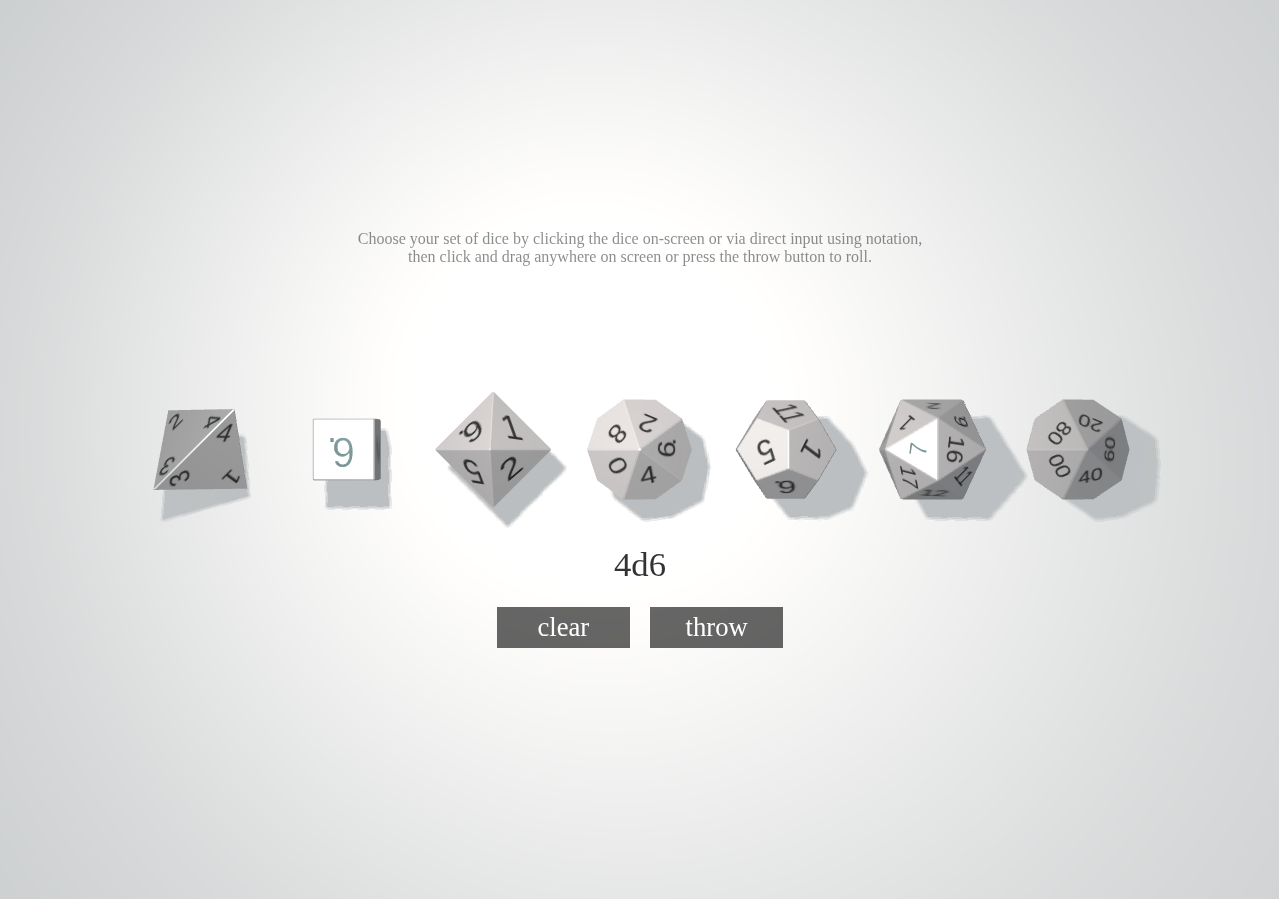
<file: dice/index.html>
<!DOCTYPE html PUBLIC "-//W3C//DTD XHTML 1.0 Transitional//EN" "http://www.w3.org/TR/xhtml1/DTD/xhtml1-transitional.dtd">
<html xml:lang="en" lang="en" xmlns="http://www.w3.org/1999/xhtml">

<head>
<style type="text/css">@import "polyhedral-ops.css";</style>
<style type="text/css">@import "dice.css";</style>
</head>

<body style="margin: 0">
    <!-- <div id="control_panel" class="control_panel">
		<img src="favicon.ico" style="vertical-align: middle"></img>
        <p id="loading_text">Loading libraries, please wait a bit...</p>
		<p id="original_link"><a href="http://a.teall.info/dice">Original Site</a></p>
		<p id="original_source"><a href="http://www.teall.info/2014/01/online-3d-dice-roller.html">Original Source</a></p>
		<p id="repo_link"><a href="https://github.com/Matteas-Eden/dice-roller">Link to GitHub repo</a></p>
    </div> -->
    <div id="info_div" style="display: none">
        <div class="center_field">
            <span id="label"></span>
        </div>
        <div class="center_field">
            <div class="bottom_field">
                <span id="labelhelp">Click once to start again or click and drag to re-roll</span>
            </div>
        </div>
    </div>
    <div id="selector_div" style="display: none">
        <div class="center_field">
            <div id="sethelp">
                Choose your set of dice by clicking the dice on-screen or via direct input using notation,<br/>
                then click and drag anywhere on screen or press the throw button to roll.
            </div>
        </div>
        <div class="center_field">
            <input type="text" id="set" value="4d6"></input><br/>
            <button id="clear">clear</button>
            <button style="margin-left: 0.6em" id="throw">throw</button>
        </div>
    </div>
    <div id="canvas"></div>

    <script src="libs/three.min.js"></script>
    <script src="libs/cannon.min.js"></script>

    <script type="text/javascript" src="teal.js"></script>
    <script type="text/javascript" src="dice.js"></script>
    <script type="text/javascript" src="polyhedral-ops.js"></script>
    <script type="text/javascript" defer="defer">
        dice_initialize(document.body);
    </script>
</body>
</html>
</file>
